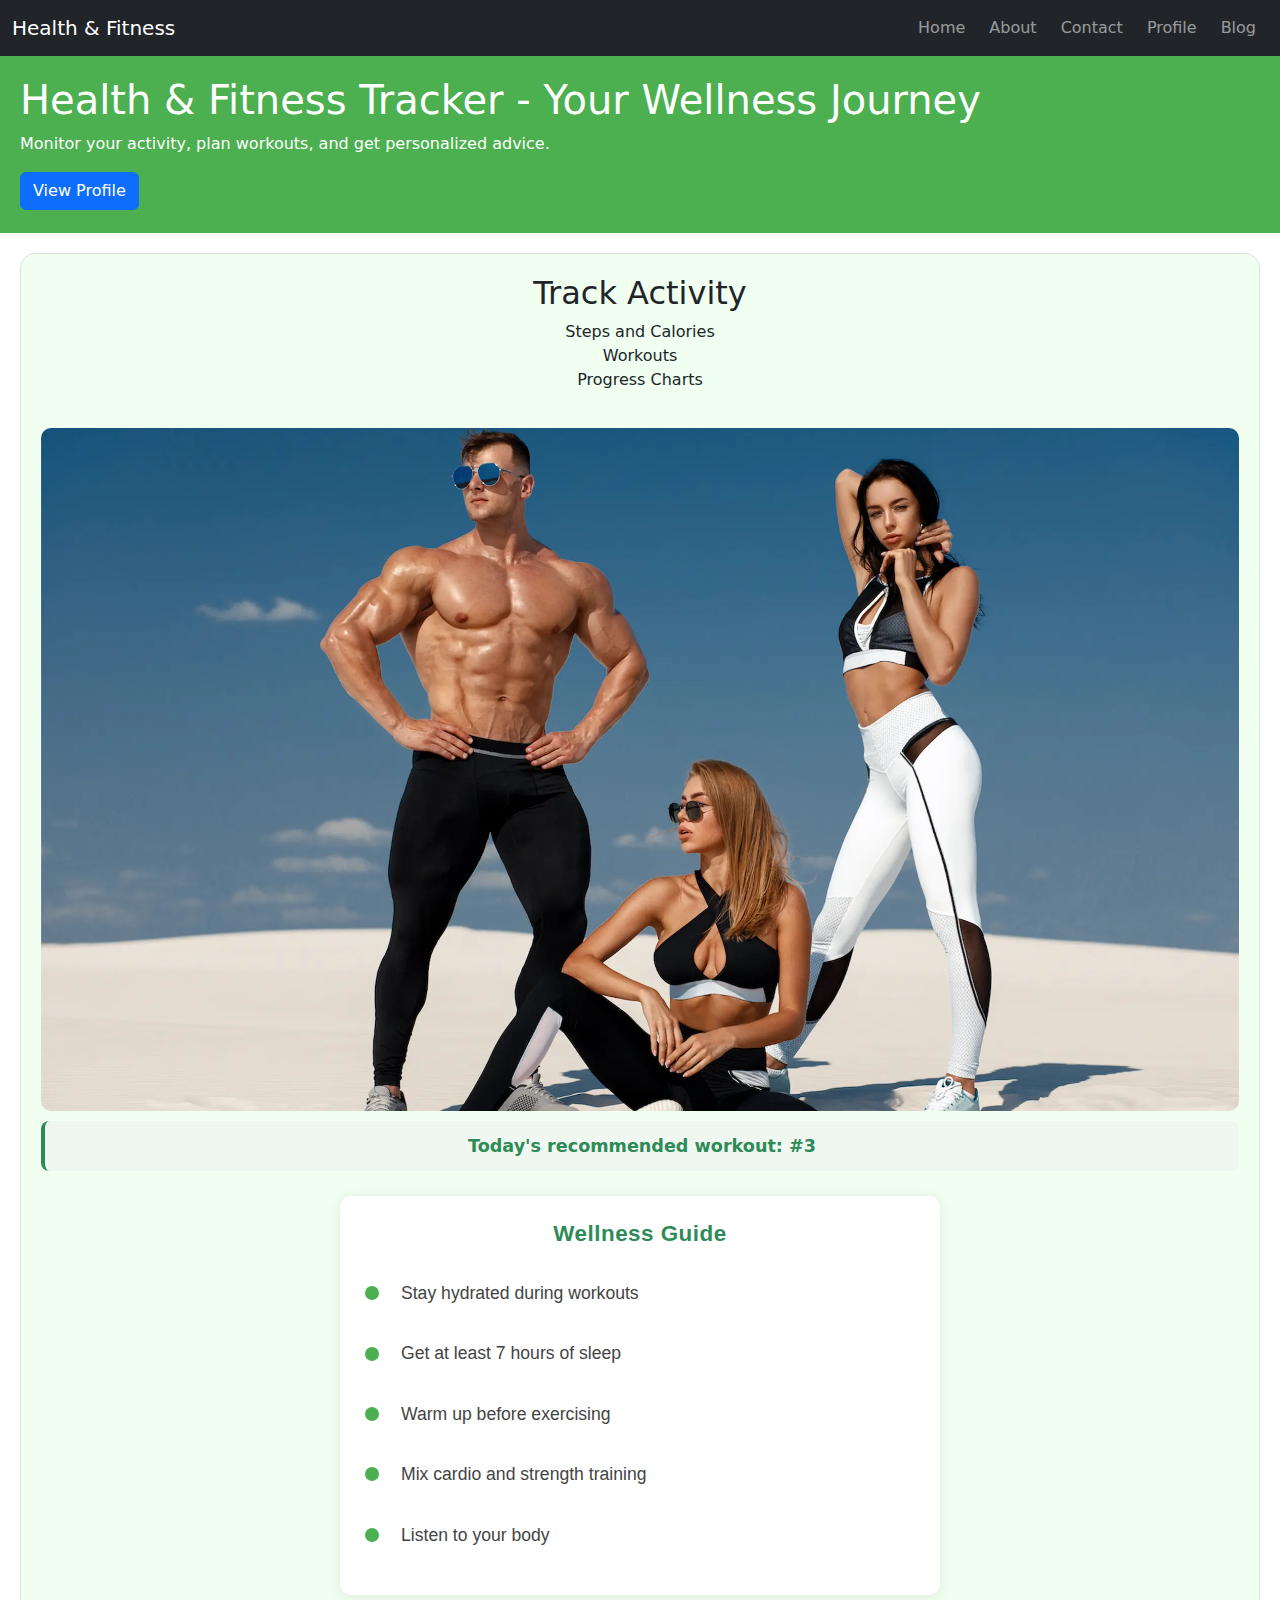
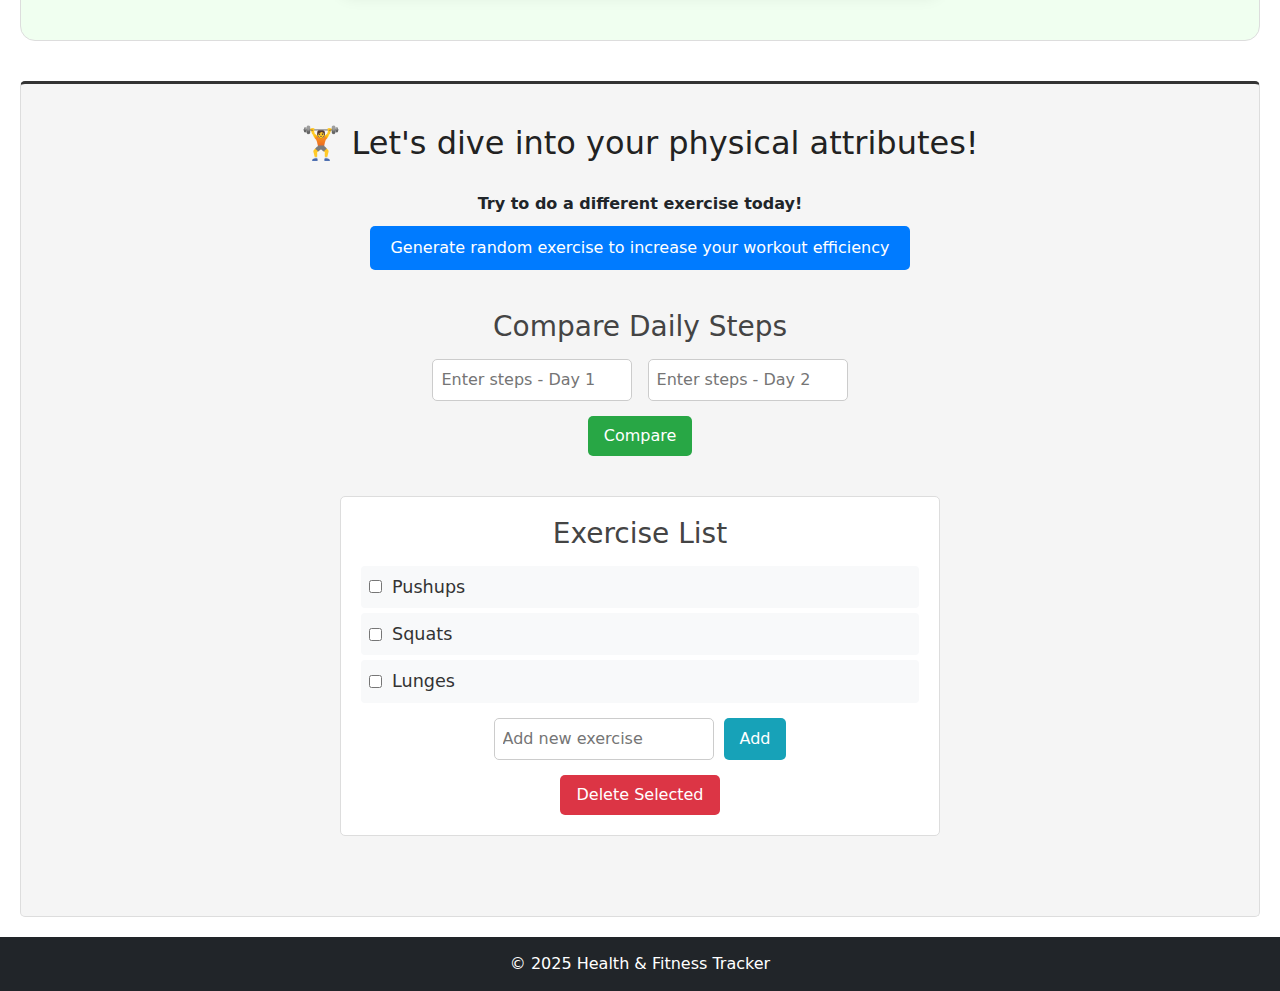
<file: index.html>
<!DOCTYPE html>
<html lang="en">

<head>
    <!-- Basic meta tags -->
    <meta charset="UTF-8">
    <meta name="viewport" content="width=device-width, initial-scale=1.0">
    <!-- Page title displayed in browser tab -->
    <title>Health & Fitness Tracker</title>
    <!-- External CSS files -->
    <link rel="stylesheet" href="css/styles.css">
    <!-- Bootstrap CSS framework -->
    <link href="https://cdn.jsdelivr.net/npm/bootstrap@5.3.0/dist/css/bootstrap.min.css" rel="stylesheet">
</head>

<body>
    <!-- Navigational bar -->
    <nav class="navbar navbar-dark bg-dark navbar-expand-lg">
        <div class="container-fluid">
            <a class="navbar-brand" href="index.html">Health & Fitness</a>
            <!-- Mobile menu toggle button -->
            <button class="navbar-toggler" type="button" data-bs-toggle="collapse" data-bs-target="#menu">
                <span class="navbar-toggler-icon"></span>
            </button>
            <!-- Navigational bar items with Font Awesome icons -->
            <div class="collapse navbar-collapse" id="menu">
                <ul class="navbar-nav ms-auto">
                    <li class="nav-item"><a class="nav-link" href="index.html"><i class="fas fa-home"></i> Home</a></li>
                    <li class="nav-item"><a class="nav-link" href="about.html"><i class="fas fa-info-circle"></i>
                            About</a></li>
                    <li class="nav-item"><a class="nav-link" href="contact.html"><i class="fas fa-envelope"></i>
                            Contact</a></li>
                    <li class="nav-item"><a class="nav-link" href="profile.html">Profile</a></li>
                    <li class="nav-item"><a class="nav-link" href="blog.html"><i class="fas fa-blog"></i> Blog</a></li>
                </ul>
            </div>
        </div>
    </nav>

    <!-- Main header section with call-to-action button -->
    <header>
        <h1>Health & Fitness Tracker</h1>
        <p>Monitor your activity, plan workouts, and get personalized advice.</p>
        <!-- Button linking to profile page -->
        <button onclick="location.href='profile.html'" class="btn btn-primary">View Profile</button>
    </header>

    <!-- Activity tracking section -->
    <section style="text-align: center;">
        <h2>Track Activity</h2>
        <!-- Feature list -->
        <ul style="list-style: none; padding: 0;">
            <li>Steps and Calories</li>
            <li>Workouts</li>
            <li>Progress Charts</li>
        </ul>
        <!-- Fitness image with 'lazy loading' -->
        <img src="Images/fitness.webp" loading="lazy" alt="Fitness Example"
            style="max-width: 100%; border-radius: 10px; margin-top: 20px;">
    </section>

    <!-- Interactive fitness tools section -->
    <section id="assignment5" style="background-color: #f5f5f5; padding: 40px 20px; border-top: 3px solid #333;">
        <h2 style="text-align: center; margin-bottom: 30px; color: #222;">🏋️ Let's dive into your physical attributes!
        </h2>

        <!-- Random exercise generator component -->
        <div style="margin-bottom: 40px; text-align: center;">
            <p style="font-weight: bold; margin-bottom: 10px;">Try to do a different exercise today!</p>
            <button onclick="generateRandomExercise()"
                style="padding: 10px 20px; background-color: #007bff; color: white; border: none; border-radius: 5px; cursor: pointer;">
                Generate random exercise to increase your workout efficiency
            </button>
            <!-- Output area for random exercise -->
            <p id="randomOutput" style="margin-top: 20px; font-size: 1.1em; color: #333;"></p>
        </div>

        <!-- Step comparison tool -->
        <div style="margin-bottom: 40px; text-align: center;">
            <h3 style="margin-bottom: 10px; color: #444;">Compare Daily Steps</h3>
            <!-- Input fields for step counts -->
            <input type="number" id="steps1" placeholder="Enter steps - Day 1"
                style="padding: 8px; width: 200px; margin: 5px; border-radius: 5px; border: 1px solid #ccc;">
            <input type="number" id="steps2" placeholder="Enter steps - Day 2"
                style="padding: 8px; width: 200px; margin: 5px; border-radius: 5px; border: 1px solid #ccc;"><br>
            <!-- Comparison button -->
            <button onclick="compareSteps()"
                style="margin-top: 10px; padding: 8px 16px; background-color: #28a745; color: white; border: none; border-radius: 5px; cursor: pointer;">
                Compare
            </button>
            <!-- Comparison results display -->
            <p id="comparisonResult" style="margin-top: 15px; font-size: 1.1em; color: #333;"></p>
        </div>

        <!-- Exercise list management component -->
        <div
            style="margin: 0 auto 40px; max-width: 600px; text-align: center; padding: 20px; border: 1px solid #ddd; border-radius: 5px; background: white;">
            <h3 style="margin-bottom: 15px; color: #444;">Exercise List</h3>
            <!-- Container for exercise list items -->
            <ul id="exerciseList"
                style="list-style-type: none; padding-left: 0; font-size: 1.1em; color: #333; text-align: left; margin-bottom: 15px;">
            </ul>
            <!-- Input and button for adding new exercises -->
            <div style="display: flex; gap: 10px; justify-content: center;">
                <input type="text" id="newExercise" placeholder="Add new exercise"
                    style="padding: 8px; width: 220px; border-radius: 5px; border: 1px solid #ccc;">
                <button onclick="addExercise()"
                    style="padding: 8px 16px; background-color: #17a2b8; color: white; border: none; border-radius: 5px; cursor: pointer;">
                    Add
                </button>
            </div>
            <!-- Button to delete selected exercises -->
            <button onclick="deleteSelectedExercises()"
                style="padding: 8px 16px; background-color: #dc3545; color: white; border: none; border-radius: 5px; cursor: pointer; margin-top: 15px;">
                Delete Selected
            </button>
        </div>
    </section>

    <!-- Footer section -->
    <footer>&copy; 2025 Health & Fitness Tracker</footer>

    <!-- Bootstrap JS bundle -->
    <script src="https://cdn.jsdelivr.net/npm/bootstrap@5.3.0/dist/js/bootstrap.bundle.min.js"></script>
    <!-- JavaScript files -->
    <script src="js/script.js"></script>
    <script src="js/dom.js"></script>

</body>

</html>
</file>
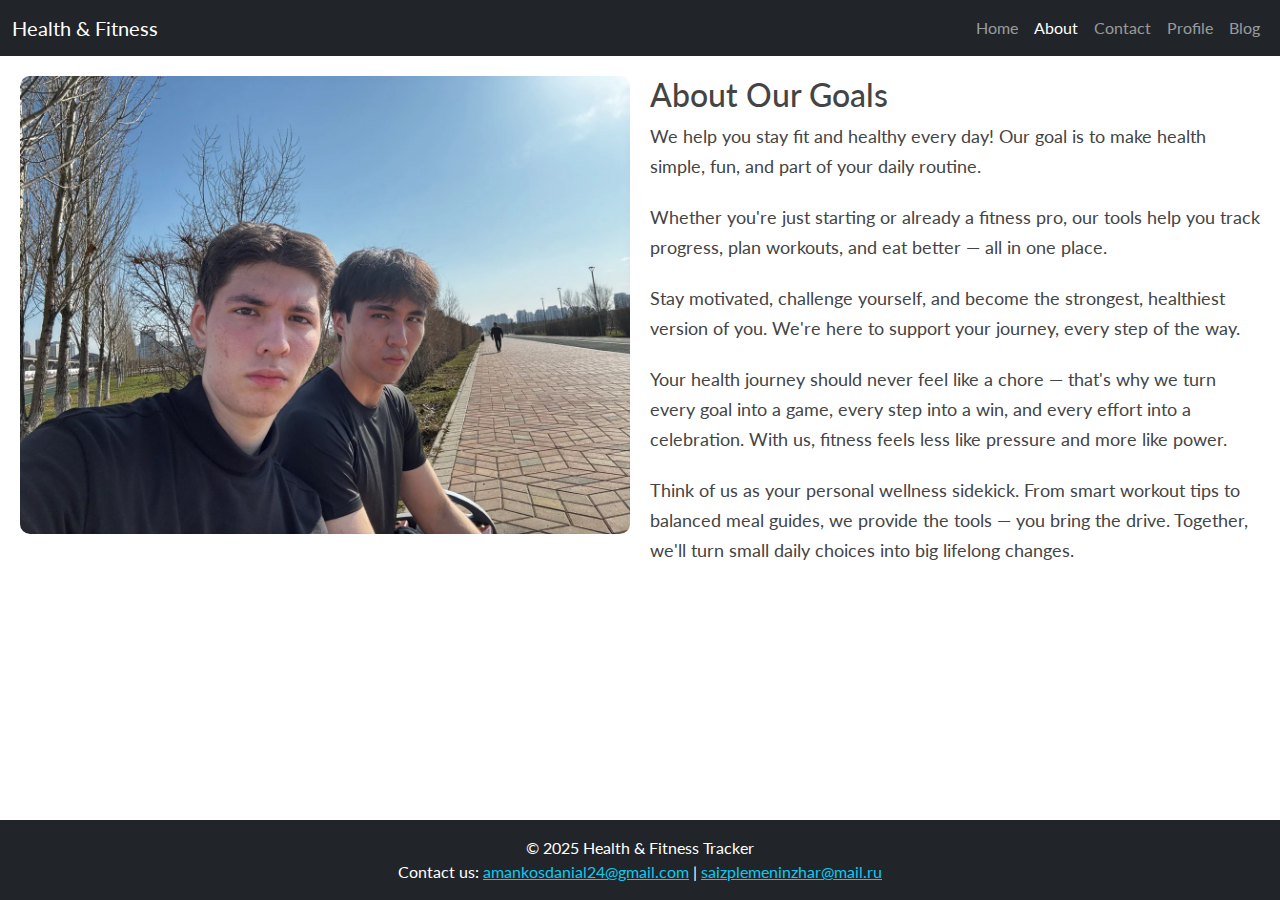
<file: about.html>
<!DOCTYPE html>
<html lang="en">

<head>
  <!-- Meta tags -->
  <meta charset="UTF-8">
  <title>About</title>

  <!-- External CSS files -->
  <link rel="stylesheet" href="css/styles.css">
  <!-- Google Fonts - Lato -->
  <link href="https://fonts.googleapis.com/css2?family=Lato:wght@400;700&display=swap" rel="stylesheet">
  <!-- Bootstrap CSS -->
  <link href="https://cdn.jsdelivr.net/npm/bootstrap@5.3.0/dist/css/bootstrap.min.css" rel="stylesheet">

  <!-- Internal CSS styles -->
  <style>
    /* Setting default font for the body */
    body {
      font-family: 'Lato', sans-serif;
    }

    /* Article styling */
    article {
      font-size: 1.1rem;
      line-height: 1.7;
      color: #444;
    }

    /* Paragraph spacing within articles */
    article p {
      margin-bottom: 1.2em;
    }
  </style>
</head>

<body>
  <!-- Navigation bar -->
  <nav class="navbar navbar-dark bg-dark navbar-expand-lg">
    <div class="container-fluid">
      <!-- Navigational Bar -->
      <a class="navbar-brand" href="index.html">Health & Fitness</a>

      <!-- Mobile menu toggle button -->
      <button class="navbar-toggler" type="button" data-bs-toggle="collapse" data-bs-target="#menu">
        <span class="navbar-toggler-icon"></span>
      </button>

      <!-- Navigational Bar items -->
      <div class="collapse navbar-collapse" id="menu">
        <ul class="navbar-nav ms-auto">
          <li class="nav-item"><a class="nav-link" href="index.html">Home</a></li>
          <li class="nav-item"><a class="nav-link active" href="about.html">About</a></li>
          <li class="nav-item"><a class="nav-link" href="contact.html">Contact</a></li>
          <li class="nav-item"><a class="nav-link" href="profile.html">Profile</a></li>
          <li class="nav-item"><a class="nav-link" href="blog.html"><i class="fas fa-blog"></i> Blog</a></li>
        </ul>
      </div>
    </div>
  </nav>

  <!-- Main content area with 2-column layout -->
  <main style="display: grid; grid-template-columns: 1fr 1fr; gap: 20px; padding: 20px;">
    <!-- Image column -->
    <div>
      <img src="Images/aboutus.webp" loading="lazy" alt="About Our Goals" style="width:100%; border-radius: 10px;">
    </div>

    <!-- Text content column -->
    <article>
      <h2>About Our Goals</h2>
      <p>We help you stay fit and healthy every day! Our goal is to make health simple, fun, and part of your daily
        routine.</p>
      <p>Whether you're just starting or already a fitness pro, our tools help you track progress, plan workouts, and
        eat better — all in one place.</p>
      <p>Stay motivated, challenge yourself, and become the strongest, healthiest version of you. We're here to support
        your journey, every step of the way.</p>
      <p>Your health journey should never feel like a chore — that's why we turn every goal into a game, every step into
        a win, and every effort into a celebration. With us, fitness feels less like pressure and more like power.</p>
      <p>Think of us as your personal wellness sidekick. From smart workout tips to balanced meal guides, we provide the
        tools — you bring the drive. Together, we'll turn small daily choices into big lifelong changes.</p>
    </article>
  </main>

  <!-- Footer section with contact information -->
  <footer class="bg-dark text-white text-center py-3 mt-5">
    &copy; 2025 Health & Fitness Tracker <br>
    Contact us:
    <a href="mailto:amankosdanial24@gmail.com" class="text-info">amankosdanial24@gmail.com</a> |
    <a href="mailto:saizplemeninzhar@mail.ru" class="text-info">saizplemeninzhar@mail.ru</a>
  </footer>

  <!-- Bootstrap JS bundle -->
  <script src="https://cdn.jsdelivr.net/npm/bootstrap@5.3.0/dist/js/bootstrap.bundle.min.js"></script>
  <script src="js/script.js"></script>

</body>

</html>
</file>
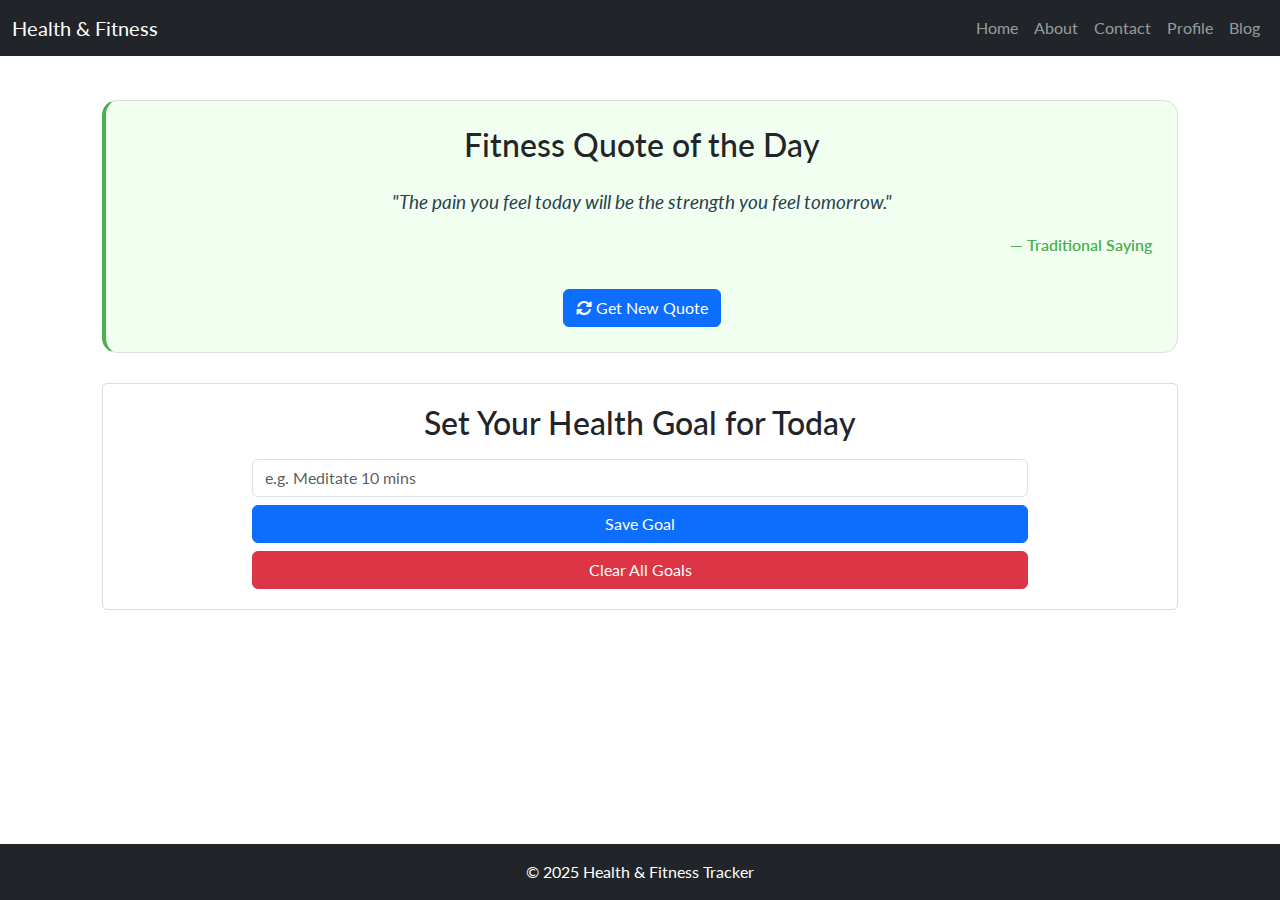
<file: blog.html>
<!DOCTYPE html>
<html lang="en">

<head> <!-- Basic meta tags and page title -->
    <meta charset="UTF-8">
    <title>Health & Fitness Blog</title>
    <!-- External CSS files -->
    <link rel="stylesheet" href="css/styles.css">
    <!-- Google Fonts - Lato -->
    <link href="https://fonts.googleapis.com/css2?family=Lato:wght@400;700&display=swap" rel="stylesheet">
    <!-- Bootstrap CSS -->
    <link href="https://cdn.jsdelivr.net/npm/bootstrap@5.3.0/dist/css/bootstrap.min.css" rel="stylesheet">
    <!-- Font Awesome -->
    <link rel="stylesheet" href="https://cdnjs.cloudflare.com/ajax/libs/font-awesome/6.5.0/css/all.min.css">

    <!-- Internal CSS styles -->
    <style>
        body {
            font-family: 'Lato', sans-serif;
        }

        article {
            font-size: 1.1rem;
            line-height: 1.7;
            color: #444;
        }

        article p {
            margin-bottom: 1.2em;
        }

        #quote-container {
            background-color: #f8f9fa;
            padding: 25px;
            border-radius: 8px;
            margin-bottom: 30px;
            border-left: 4px solid #4CAF50;
        }

        #quote {
            font-size: 1.2rem;
            font-style: italic;
            color: #2c3e50;
        }

        #author {
            font-weight: 600;
            color: #4CAF50;
            text-align: right;
            margin-top: 10px;
        }
    </style>
</head>

<body>
    <!-- Navigation bar with dark theme -->
    <nav class="navbar navbar-dark bg-dark navbar-expand-lg">
        <div class="container-fluid">
            <a class="navbar-brand" href="index.html">Health & Fitness</a>
            <!-- Mobile menu toggle button -->
            <button class="navbar-toggler" type="button" data-bs-toggle="collapse" data-bs-target="#menu">
                <span class="navbar-toggler-icon"></span>
            </button>

            <!-- Navigational bar items -->
            <div class="collapse navbar-collapse" id="menu">
                <ul class="navbar-nav ms-auto">
                    <li class="nav-item"><a class="nav-link" href="index.html">Home</a></li>
                    <li class="nav-item"><a class="nav-link" href="about.html">About</a></li>
                    <li class="nav-item"><a class="nav-link" href="contact.html">Contact</a></li>
                    <li class="nav-item"><a class="nav-link" href="profile.html">Profile</a></li>
                    <li class="nav-item"><a class="nav-link" href="blog.html">Blog</a></li>
                </ul>
            </div>
        </div>
    </nav>

    <!-- Main content container -->
    <main class="container mt-4">
        <!-- Daily quote section -->
        <section id="quote-container" class="text-center">
            <h2 class="mb-4">Fitness Quote of the Day</h2>
            <p id="quote">"The only bad workout is the one that didn't happen."</p>
            <p id="author">— Unknown</p>
            <!-- Button to generate new random quote -->
            <button id="new-quote-btn" class="btn btn-primary mt-3">
                <i class="fas fa-sync-alt"></i> Get New Quote
            </button>
        </section>

        <!-- Daily goal setting section -->
        <section class="mb-4">
            <h2 class="text-center mb-3">Set Your Health Goal for Today</h2>
            <!-- Goal input form -->
            <form class="w-75 mx-auto" id="goalForm">
                <input type="text" class="form-control mb-2" id="goalInput" placeholder="e.g. Meditate 10 mins"
                    required>
                <button class="btn btn-primary w-100" type="submit">Save Goal</button>
            </form>
            <!-- Display area for saved goals -->
            <div id="goalDisplay" class="alert alert-success mt-3 w-75 mx-auto d-none"></div>
            <!-- Button to clear all goals -->
            <button class="btn btn-danger w-75 mx-auto d-block mt-2" onclick="clearGoals()">Clear All Goals</button>

        </section>

        <!-- JavaScript for goal management -->
        <script>
            // DOM element references
            const form = document.getElementById('goalForm');
            const input = document.getElementById('goalInput');
            const display = document.getElementById('goalDisplay');

            // Function to load and display saved goals from localStorage
            function loadGoals() {
                const goals = JSON.parse(localStorage.getItem('dailyGoals')) || [];
                if (goals.length > 0) {
                    let html = goals.map((goal, index) => `Your goal №${index + 1} - ${goal}`).join('<br>');
                    display.innerHTML = html;
                    display.classList.remove('d-none');
                } else {
                    display.classList.add('d-none');
                }
            }
            // Function to clear all saved goals
            function clearGoals() {
                playClickSound();
                localStorage.removeItem('dailyGoals');
                loadGoals();
            }

            // Event listener for goal form submission
            form.addEventListener('submit', function (e) {
                e.preventDefault();
                playClickSound();
                const goal = input.value.trim();
                if (goal) {
                    let goals = JSON.parse(localStorage.getItem('dailyGoals')) || [];
                    goals.push(goal);
                    localStorage.setItem('dailyGoals', JSON.stringify(goals));
                    loadGoals();
                    input.value = '';
                }
            });
            // Load goals when page loads
            document.addEventListener('DOMContentLoaded', loadGoals);
        </script>
    </main>
    <!-- Footer section -->
    <footer class="bg-dark text-white text-center py-3">
        &copy; 2025 Health & Fitness Tracker
    </footer>
    <!-- External JavaScript files -->
    <script src="https://cdn.jsdelivr.net/npm/bootstrap@5.3.0/dist/js/bootstrap.bundle.min.js"></script>
    <script src="js/script.js"></script>
    <script>
        const fitnessQuotes = [
            { text: "The only bad workout is the one that didn't happen.", author: "Traditional Saying" },
            { text: "Strength does not come from physical capacity. It comes from an indomitable will.", author: "Mahatma Gandhi" },
            { text: "Success starts with self-discipline.", author: "Traditional Saying" },
            { text: "The body achieves what the mind believes.", author: "Traditional Saying" },
            { text: "Don't stop when you're tired. Stop when you're done.", author: "Traditional Saying" },
            { text: "Your health is an investment, not an expense.", author: "Traditional Saying" },
            { text: "Fitness is not about being better than someone else. It's about being better than you used to be.", author: "Traditional Saying" },
            { text: "The secret of getting ahead is getting started.", author: "Mark Twain" },
            { text: "Rome wasn't built in a day, but they worked on it every single day.", author: "Traditional Saying" },
            { text: "You don't have to be extreme, just consistent.", author: "Traditional Saying" },
            { text: "The only place where success comes before work is in the dictionary.", author: "Vince Lombardi" },
            { text: "Discipline is choosing between what you want now and what you want most.", author: "Abraham Lincoln" },
            { text: "It's not about having time, it's about making time.", author: "Traditional Saying" },
            { text: "The pain you feel today will be the strength you feel tomorrow.", author: "Traditional Saying" },
            { text: "A one-hour workout is 4% of your day. No excuses.", author: "Traditional Saying" },
            { text: "You miss 100% of the shots you don't take.", author: "Wayne Gretzky" },
            { text: "The hardest lift of all is lifting your butt off the couch.", author: "Traditional Saying" },
            { text: "If it doesn't challenge you, it won't change you.", author: "Fred DeVito" },
            { text: "Strive for progress, not perfection.", author: "Traditional Saying" },
            { text: "You are stronger than you think.", author: "Traditional Saying" },
            { text: "The only workout you regret is the one you skipped.", author: "Traditional Saying" },
            { text: "Sweat is just fat crying.", author: "Traditional Saying" },
            { text: "No pain, no gain. Shut up and train.", author: "Traditional Saying" },
            { text: "Your limitation—it's only your imagination.", author: "Traditional Saying" },
            { text: "Push yourself because no one else is going to do it for you.", author: "Traditional Saying" },
            { text: "Great things never come from comfort zones.", author: "Traditional Saying" },
            { text: "Train like a beast, look like a beauty.", author: "Traditional Saying" },
            { text: "Wake up with determination. Go to bed with satisfaction.", author: "Traditional Saying" },
            { text: "The difference between try and triumph is a little umph.", author: "Traditional Saying" },
            { text: "Well done is better than well said.", author: "Benjamin Franklin" }
        ];

        // Function to generate and display a random quote
        function generateRandomQuote() {
            const randomIndex = Math.floor(Math.random() * fitnessQuotes.length);
            const randomQuote = fitnessQuotes[randomIndex];
            document.getElementById('quote').textContent = `"${randomQuote.text}"`;
            document.getElementById('author').textContent = `— ${randomQuote.author}`;
        }

        // Initialize quote functionality when page loads
        document.addEventListener("DOMContentLoaded", function () {
            generateRandomQuote();

            // Event listener for new quote button
            document.getElementById('new-quote-btn').addEventListener('click', function () {
                playClickSound();
                generateRandomQuote();
            });
        });
    </script>

    <!-- JavaScript for click sound effects -->
    <script>
        // Function to play click sound for UI feedback
        function playClickSound() {
            try {
                const sound = new Audio("sounds/click.mp3");
                sound.volume = 0.3;
                sound.play().catch(e => console.log("Audio playback blocked"));
            } catch (e) {
                console.log("Sound error:", e);
            }
        }
    </script>

</body>

</html>
</file>
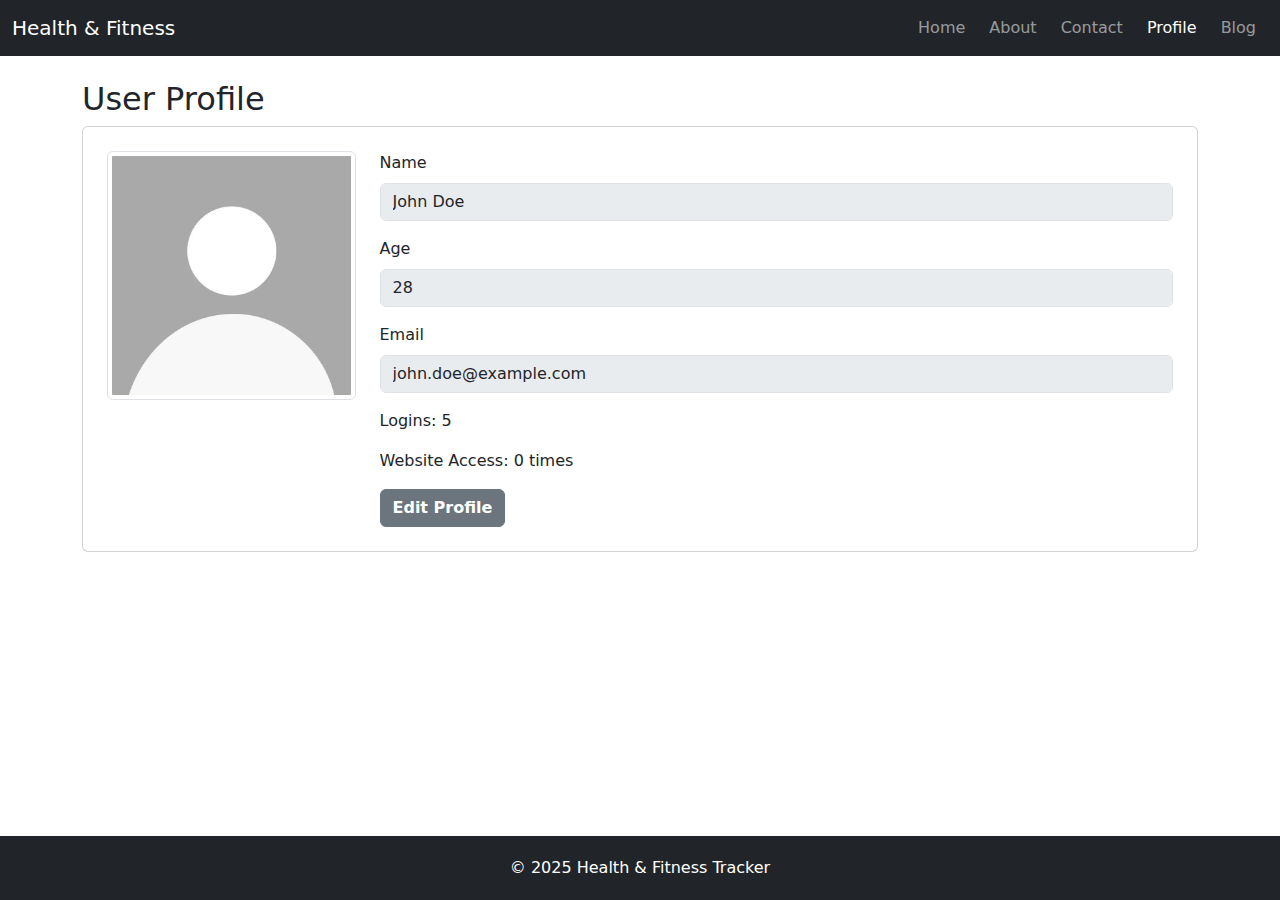
<file: profile.html>
<!DOCTYPE html>
<html lang="en">

<head>
    <meta charset="UTF-8">
    <meta name="viewport" content="width=device-width, initial-scale=1.0">
    <title>User Profile - Health & Fitness Tracker</title>
    <!-- Linking main stylesheet and Bootstrap for layout and styling -->
    <link rel="stylesheet" href="css/styles.css">
    <link href="https://cdn.jsdelivr.net/npm/bootstrap@5.3.0/dist/css/bootstrap.min.css" rel="stylesheet">

    <style>
        /* Makes footer stick to the bottom and body stretch full height */
        body {
            display: flex;
            flex-direction: column;
            min-height: 100vh;
        }

        .content {
            flex: 1;
        }

        footer {
            text-align: center;
            padding: 20px 0;
        }
    </style>
</head>

<body>
    <!-- Navigational bar -->
    <nav class="navbar navbar-dark bg-dark navbar-expand-lg">
        <div class="container-fluid">
            <a class="navbar-brand" href="index.html">Health & Fitness</a>
            <button class="navbar-toggler" type="button" data-bs-toggle="collapse" data-bs-target="#menu">
                <span class="navbar-toggler-icon"></span>
            </button>
            <div class="collapse navbar-collapse" id="menu">
                <ul class="navbar-nav ms-auto">
                    <!-- Navigation links -->
                    <li class="nav-item"><a class="nav-link" href="index.html">Home</a></li>
                    <li class="nav-item"><a class="nav-link" href="about.html">About</a></li>
                    <li class="nav-item"><a class="nav-link" href="contact.html">Contact</a></li>
                    <li class="nav-item"><a class="nav-link active" href="profile.html">Profile</a></li>
                    <li class="nav-item"><a class="nav-link" href="blog.html"><i class="fas fa-blog"></i> Blog</a></li>
                </ul>
            </div>
        </div>
    </nav>

    <!-- Main profile content -->
    <div class="container mt-4 content">
        <h2>User Profile</h2>
        <div class="card p-4">
            <div class="row">
                <!-- Profile picture -->
                <div class="col-md-3">
                    <img src="Images/noimage.webp" loading="lazy" alt="Profile Picture" class="img-thumbnail"
                        style="max-width: 100%;" id="profileImage">
                </div>
                <!-- Profile information fields -->
                <div class="col-md-9">
                    <!-- User name -->
                    <div class="mb-3">
                        <label class="form-label">Name</label>
                        <input type="text" class="form-control" id="nameInput" value="John Doe" disabled>
                    </div>
                    <!-- User age -->
                    <div class="mb-3">
                        <label class="form-label">Age</label>
                        <input type="number" class="form-control" id="ageInput" value="28" disabled>
                    </div>
                    <!-- User email -->
                    <div class="mb-3">
                        <label class="form-label">Email</label>
                        <input type="email" class="form-control" id="emailInput" value="john.doe@example.com" disabled>
                    </div>

                    <!-- Login and usage statistics -->
                    <p>Logins: <span id="loginCount">0</span></p>
                    <p>Website Access: <span id="usageCount">0</span> times</p>

                    <!-- Edit/save profile buttons -->
                    <button class="btn btn-secondary" id="editProfileBtn">Edit Profile</button>
                    <button class="btn btn-primary" id="saveProfileBtn" style="display: none;">Save Changes</button>
                </div>
            </div>
        </div>
    </div>

    <!-- Footer -->
    <footer>&copy; 2025 Health & Fitness Tracker</footer>

    <!-- JavaScript files -->
    <script src="https://cdn.jsdelivr.net/npm/bootstrap@5.3.0/dist/js/bootstrap.bundle.min.js"></script>
    <script src="js/script.js"></script>
    <script src="js/dom.js"></script>
</body>

</html>
</file>
<file: css/styles.css>
/* Base body styling with custom font and colors */
body {
  font-family: 'Lato', sans-serif;
  /* Clean, modern font */
  color: #333;
  /* Dark gray text for readability */
  background-color: #f9f9f9;
  /* Light gray background */
}

/* Full-height layout setup */
html,
body {
  height: 100%;
  /* Full viewport height */
  margin: 0;
  /* Remove default margin */
  display: flex;
  /* Flexbox layout */
  flex-direction: column;
  /* Vertical stacking */
}

/* Main content area that grows to push footer down */
main {
  flex: 1;
  /* Takes remaining vertical space */
}

/* Header styling with brand color */
header {
  background-color: #4CAF50;
  /* Green brand color */
  color: white;
  /* White text for contrast */
  padding: 20px;
  /* Comfortable spacing */
}

/* Section styling for content containers */
section {
  padding: 20px;
  /* Inner spacing */
  margin: 20px;
  /* Outer spacing */
  border: 1px solid #ddd;
  /* Subtle border */
  border-radius: 5px;
  /* Rounded corners */
  background: white;
  /* Clean white background */
}

/* Footer styling that stays at bottom */
footer {
  background-color: #212529;
  /* Dark background */
  color: #fff;
  /* White text */
  text-align: center;
  /* Centered content */
  padding: 15px 0;
  /* Vertical padding */
  margin-top: auto;
  /* Pushes to bottom */
}

/* Article text styling for readability */
article {
  font-size: 1.1rem;
  /* Slightly larger text */
  line-height: 1.7;
  /* Comfortable line spacing */
  color: #444;
  /* Slightly darker text */
}

/* Paragraph spacing within articles */
article p {
  margin-bottom: 1.2em;
  /* Consistent vertical rhythm */
}

/* Special styling for contact page main content */
#contact-main {
  background-color: #f8f9fa;
  /* Light gray background */
  border-radius: 12px;
  /* More pronounced rounded corners */
  padding: 30px;
  /* Generous padding */
  box-shadow: 0 4px 12px rgba(0, 0, 0, 0.1);
  /* Subtle shadow */
  margin-top: 40px;
  /* Space from top */
}

/* Quick log section styling */
#quickLog {
  background: #f8f9fa;
  /* Light background */
  padding: 15px;
  /* Inner spacing */
  border-radius: 8px;
  /* Rounded corners */
  margin-top: 20px;
  /* Space above */
  box-shadow: 0 2px 5px rgba(0, 0, 0, 0.1);
  /* Subtle shadow */
}

/* Quick log heading color */
#quickLog h3 {
  margin-top: 0;
  /* Remove default margin */
  color: #2E8B57;
  /* Darker green */
}

/* Quick log button styling */
#quickLog button {
  margin-top: 10px;
  /* Space above */
  width: 100%;
  /* Full width */
}

/* Elegant tips container styling */
.elegant-tips {
  font-family: 'Lato', sans-serif;
  /* Consistent font */
  max-width: 600px;
  /* Reasonable max width */
  margin: 25px auto;
  /* Centered with vertical space */
  padding: 25px;
  /* Inner spacing */
  background: white;
  /* Clean background */
  border-radius: 12px;
  /* Rounded corners */
  box-shadow: 0 2px 16px rgba(0, 0, 0, 0.08);
  /* Subtle shadow */
}

/* Tips header styling */
.tips-header {
  color: #2E8B57;
  /* Dark green */
  font-weight: 700;
  /* Bold */
  margin-bottom: 20px;
  /* Space below */
  font-size: 1.4rem;
  /* Larger text */
  text-align: center;
  /* Centered */
  letter-spacing: 0.5px;
  /* Slight spacing */
}

/* Tips list container */
.tips-list {
  list-style: none;
  /* Remove bullets */
  padding: 0;
  /* Remove padding */
  margin: 0;
  /* Remove margin */
}

/* Individual tip item styling */
.tip-item {
  padding: 12px 0;
  /* Vertical spacing */
  margin: 10px 0;
  /* Space between items */
  display: flex;
  /* Flex layout */
  align-items: center;
  /* Center vertically */
  position: relative;
  /* For positioning bullet */
  padding-left: 28px;
  /* Space for bullet */
}

/* Custom bullet point styling */
.bullet-point {
  position: absolute;
  /* Absolute positioning */
  left: 0;
  /* Align left */
  width: 14px;
  /* Size */
  height: 14px;
  /* Size */
  background: #4CAF50;
  /* Green color */
  border-radius: 50%;
  /* Circular */
  display: inline-block;
  /* Display property */
}

/* Tip text styling */
.tip-text {
  color: #444;
  /* Dark gray */
  font-size: 1.1rem;
  /* Slightly larger */
  line-height: 1.5;
  /* Comfortable spacing */
  margin-left: 8px;
  /* Space from bullet */
}

/* Toggle tips button styling */
#toggleTips {
  display: block;
  /* Block level */
  background: transparent;
  /* No background */
  color: #2E8B57;
  /* Green text */
  border: 2px solid #2E8B57;
  /* Green border */
  border-radius: 24px;
  /* Pill shape */
  padding: 8px 24px;
  /* Comfortable padding */
  margin: 20px auto 0;
  /* Centered with space */
  font-weight: 600;
  /* Semi-bold */
  transition: all 0.3s;
  /* Smooth transitions */
  cursor: pointer;
  /* Pointer cursor */
}

/* Hover state for toggle button */
#toggleTips:hover {
  background: #2E8B57;
  /* Green background */
  color: white;
  /* White text */
}

/* Workout recommendation styling */
.workout-recommendation {
  font-size: 1.1rem;
  /* Slightly larger */
  color: #2E8B57;
  /* Green text */
  text-align: center;
  /* Centered */
  margin: 15px 0;
  /* Vertical spacing */
  padding: 12px;
  /* Inner spacing */
  background: #f0f7f1;
  /* Light green background */
  border-radius: 8px;
  /* Rounded corners */
  border-left: 4px solid #2E8B57;
  /* Accent border */
}

/* Responsive design for smaller screens */
@media (max-width: 768px) {

  /* Smaller header text */
  header h1 {
    font-size: 24px;
  }

  /* Adjusted section spacing */
  section {
    margin: 10px;
    padding: 15px;
  }

  /* Smaller tips container padding */
  .elegant-tips {
    padding: 20px;
  }

  /* Adjusted tip item spacing */
  .tip-item {
    padding: 10px 0 10px 24px;
  }
}
</file>
